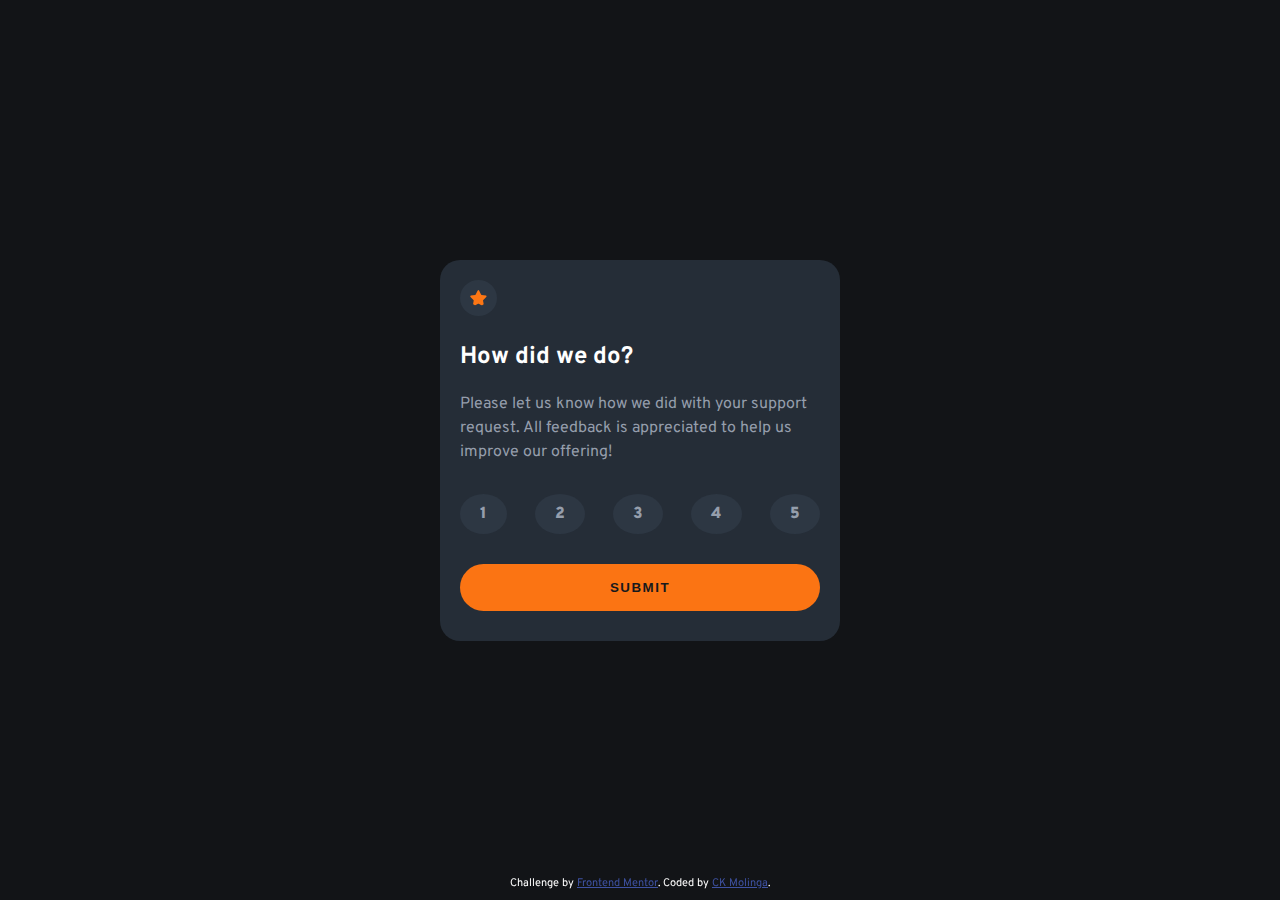
<file: interactive-rating-component-main/index.html>
<!doctype html>
<html lang="en">
  <head>
    <meta charset="UTF-8" />
    <meta name="viewport" content="width=device-width, initial-scale=1.0" />
    <!-- displays site properly based on user's device -->

    <link
      rel="icon"
      type="image/png"
      sizes="32x32"
      href="./images/favicon-32x32.png"
    />

    <title>Frontend Mentor | Interactive rating component</title>

    <!-- Feel free to remove these styles or customise in your own stylesheet 👍 -->
    <style>
      .attribution {
        position: fixed;
        bottom: 10px;
        font-size: 11px;
        text-align: center;
      }
      .attribution a {
        color: hsl(228, 45%, 44%);
      }
    </style>
    <link rel="preconnect" href="https://fonts.googleapis.com" />
    <link rel="preconnect" href="https://fonts.gstatic.com" crossorigin />
    <link
      href="https://fonts.googleapis.com/css2?family=Overpass:ital,wght@0,100..900;1,100..900&display=swap"
      rel="stylesheet"
    />
    <link rel="stylesheet" href="stylesheets/styles.css" />
    <script src="scripts/script.js" defer></script>
  </head>
  <body>
    <!-- Rating state start -->
    <div class="container rating-state-container">
      <img id="star-icon" src="./images/icon-star.svg" alt="Star-icon" />
      <h2>How did we do?</h2>
      <p class="feedback">
        Please let us know how we did with your support request. All feedback is
        appreciated to help us improve our offering!
      </p>
      <div class="ratings">
        <div class="rating">1</div>
        <div class="rating">2</div>
        <div class="rating">3</div>
        <div class="rating">4</div>
        <div class="rating">5</div>
      </div>
      <button type="submit">Submit</button>
    </div>
    <!-- Rating state end -->

    <!-- Thank you state start -->
    <div class="container thank-you-container">
      <img
        id="thank-you-illustration"
        src="images/illustration-thank-you.svg"
        alt="Thank you illustration"
      />
      <p id="selection">
        You selected <span id="selected-rating"></span> out of 5
      </p>
      <h2>Thank you!</h2>
      <p class="feedback thank-you">
        We appreciate you taking the time to give a rating. If you ever need
        more support, don’t hesitate to get in touch!
      </p>
    </div>
    <!-- Add rating here -->

    <!-- Thank you state end -->

    <div class="attribution">
      Challenge by
      <a href="https://www.frontendmentor.io?ref=challenge" target="_blank"
        >Frontend Mentor</a
      >. Coded by <a href="https://github.com/CKMolinga">CK Molinga</a>.
    </div>
  </body>
</html>
</file>
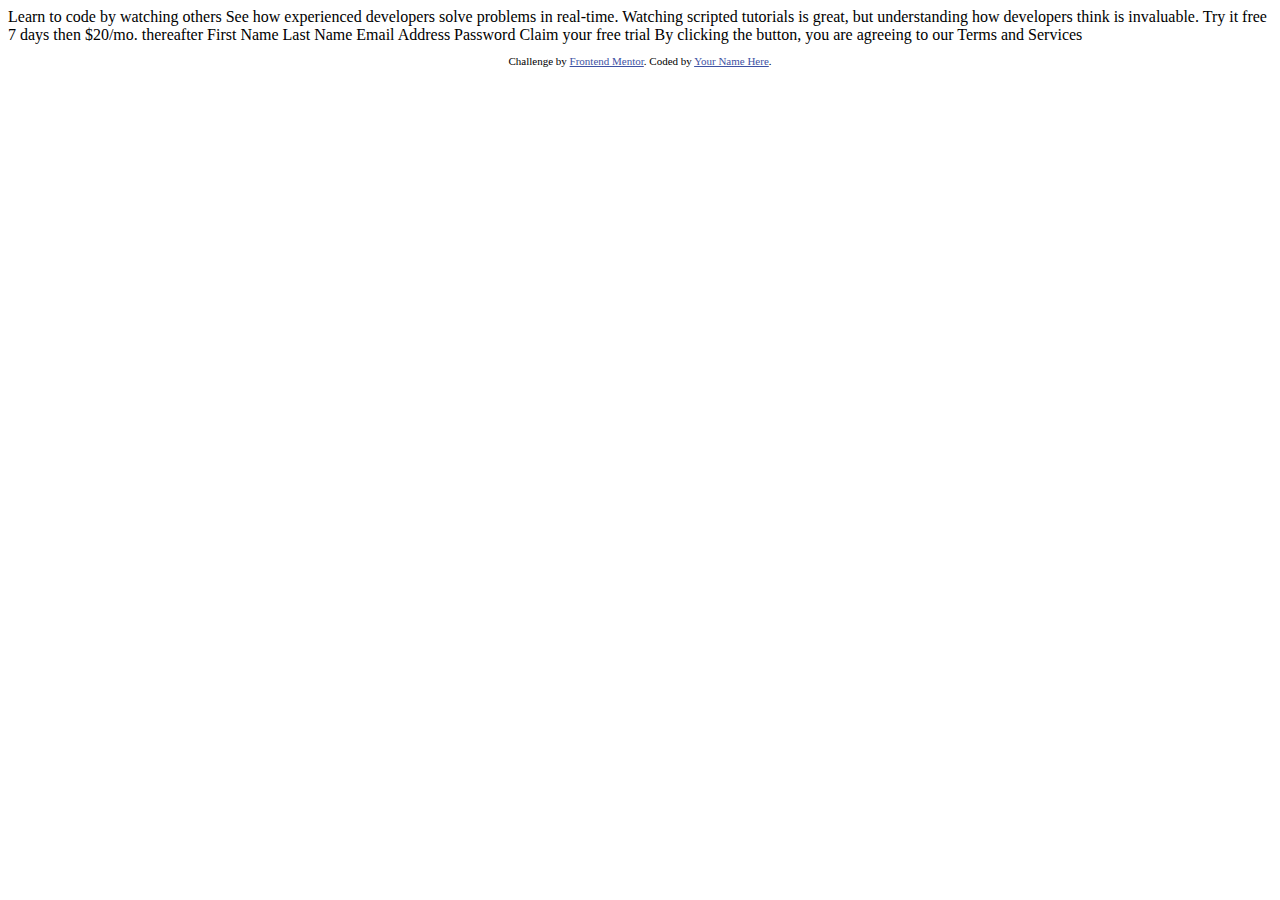
<file: intro-component-with-signup-form-master/index.html>
<!DOCTYPE html>
<html lang="en">
<head>
  <meta charset="UTF-8">
  <meta name="viewport" content="width=device-width, initial-scale=1.0"> <!-- displays site properly based on user's device -->

  <link rel="icon" type="image/png" sizes="32x32" href="./images/favicon-32x32.png">
  
  <title>Frontend Mentor | Intro component with sign up form</title>

  <!-- Feel free to remove these styles or customise in your own stylesheet 👍 -->
  <style>
    .attribution { font-size: 11px; text-align: center; }
    .attribution a { color: hsl(228, 45%, 44%); }
  </style>
</head>
<body>

  Learn to code by watching others

  See how experienced developers solve problems in real-time. Watching scripted tutorials is great, 
  but understanding how developers think is invaluable. 

  Try it free 7 days then $20/mo. thereafter

  First Name 
  Last Name 
  Email Address
  Password

  Claim your free trial 

  By clicking the button, you are agreeing to our Terms and Services
  
  <footer>
    <p class="attribution">
      Challenge by <a href="https://www.frontendmentor.io?ref=challenge" target="_blank">Frontend Mentor</a>. 
      Coded by <a href="#">Your Name Here</a>.
    </p>
  </footer>
</body>
</html>
</file>
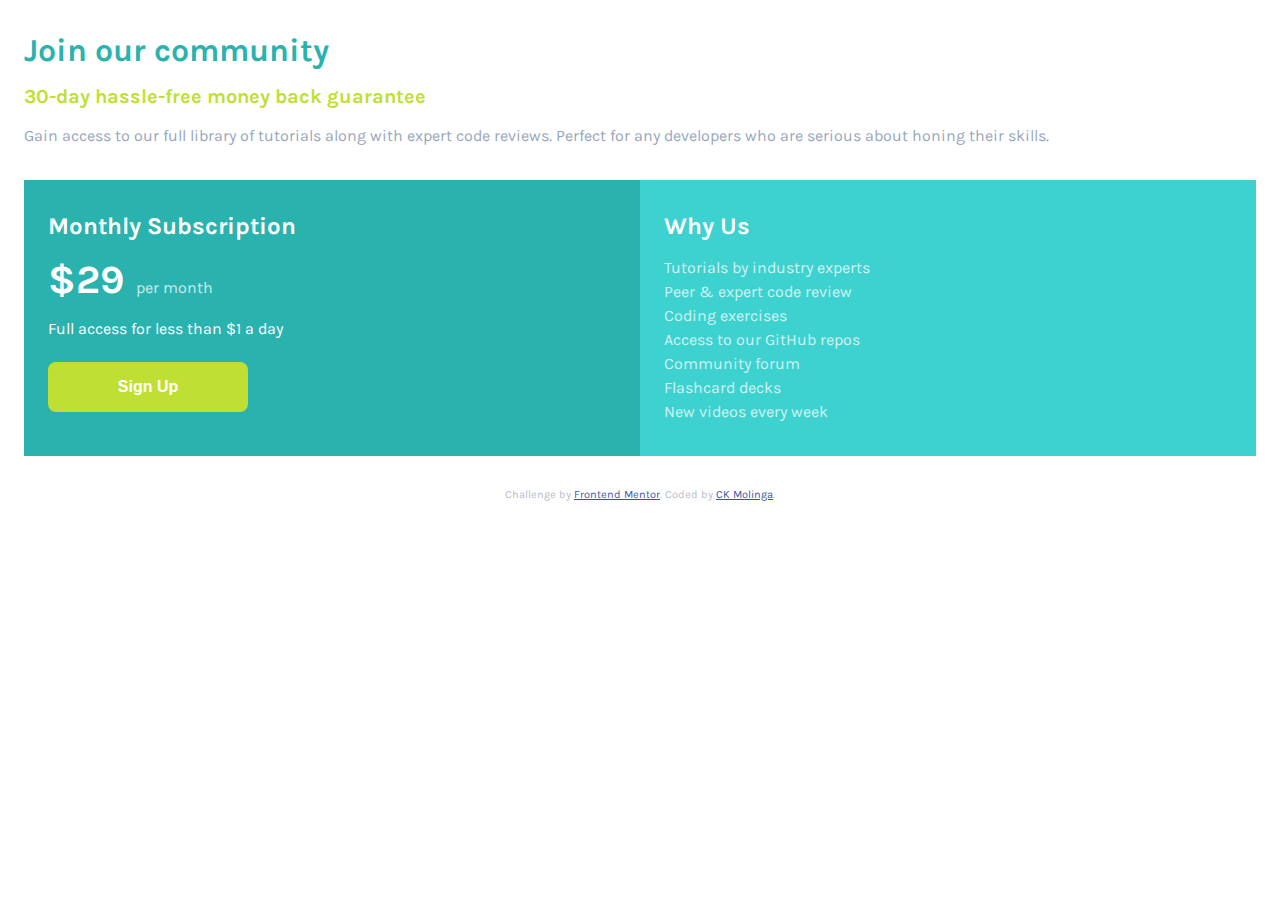
<file: price-component/index.html>
<!doctype html>
<html lang="en">
  <head>
    <meta charset="UTF-8" />
    <meta name="viewport" content="width=device-width, initial-scale=1.0" />
    <!-- displays site properly based on user's device -->

    <link rel="preconnect" href="https://fonts.googleapis.com" />
    <link rel="preconnect" href="https://fonts.gstatic.com" crossorigin />
    <link
      href="https://fonts.googleapis.com/css2?family=DM+Serif+Display:ital@1&family=Karla:ital,wght@0,200..800;1,200..800&family=Roboto:ital,wght@0,100..900;1,100..900&display=swap"
      rel="stylesheet"
    />
    <link
      rel="icon"
      type="image/png"
      sizes="32x32"
      href="./images/favicon-32x32.png"
    />
    <link rel="stylesheet" href="styles/styles.css" />

    <title>Frontend Mentor | Single Price Grid Component</title>

    <!-- Feel free to remove these styles or customise in your own stylesheet 👍 -->
    <style>
      .attribution {
        font-size: 11px;
        text-align: center;
      }
      .attribution a {
        color: hsl(228, 45%, 44%);
      }
    </style>
  </head>
  <body>
    <header>
      <h2>Join our community</h2>
      <p id="guarantee">30-day hassle-free money back guarantee</p>
      <p id="info">
        Gain access to our full library of tutorials along with expert code
        reviews. Perfect for any developers who are serious about honing their
        skills.
      </p>
    </header>
    <main class="flex-container">
      <section class="flex-items subscription">
        <h3>Monthly Subscription</h3>
        <p id="price">
          <span id="price">&dollar;29</span> <span id="opaque">per month</span>
        </p>
        <p>Full access for less than &dollar;1 a day</p>
        <button type="button">Sign Up</button>
      </section>

      <section class="flex-items why-us">
        <h3>Why Us</h3>
        <ul>
          <li>Tutorials by industry experts</li>
          <li>Peer &amp; expert code review</li>
          <li>Coding exercises</li>
          <li>Access to our GitHub repos</li>
          <li>Community forum</li>
          <li>Flashcard decks</li>
          <li>New videos every week</li>
        </ul>
      </section>
    </main>

    <footer>
      <p class="attribution">
        Challenge by
        <a href="https://www.frontendmentor.io?ref=challenge" target="_blank"
          >Frontend Mentor</a
        >. Coded by <a href="https://github.com/CKMolinga">CK Molinga</a>.
      </p>
    </footer>
  </body>
</html>
</file>
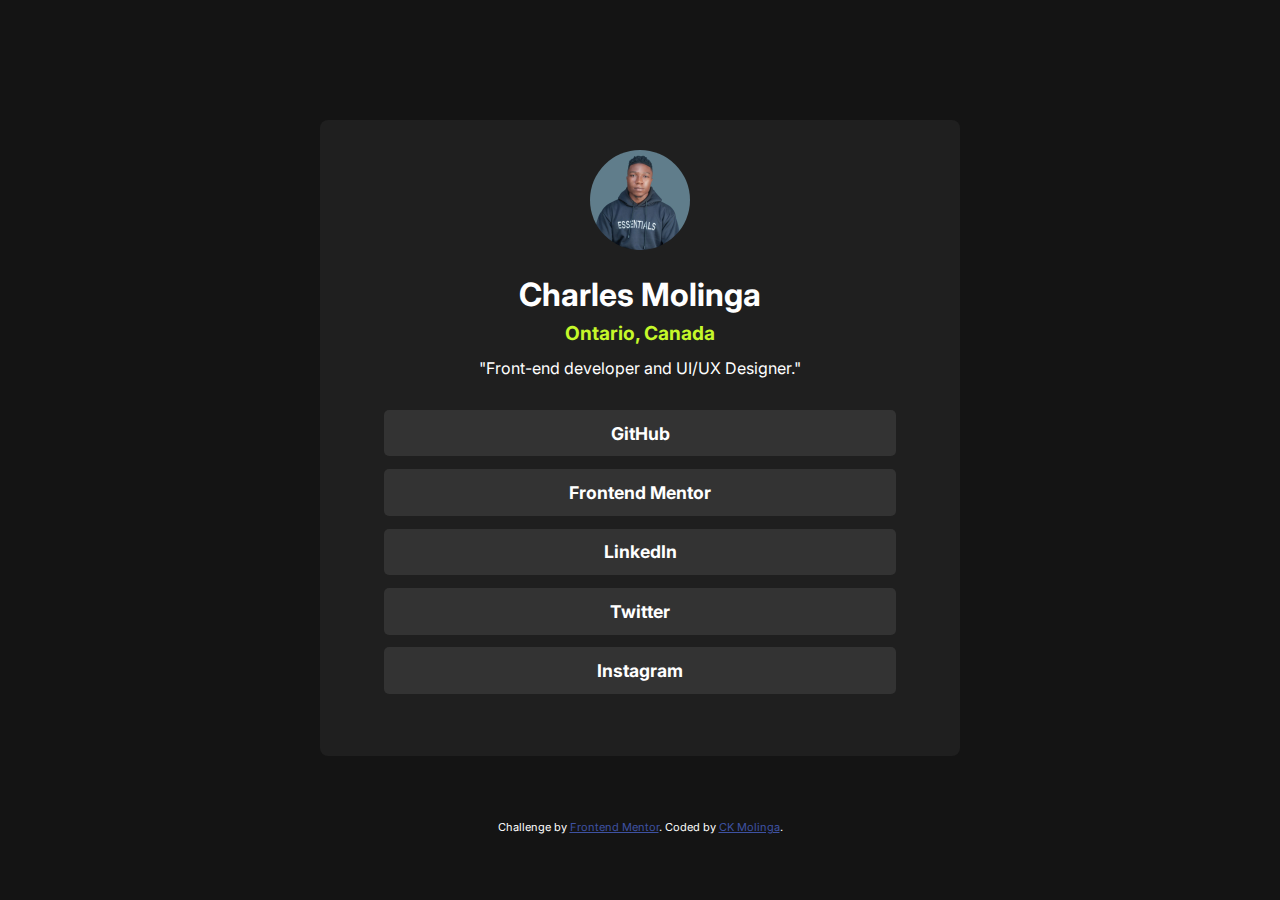
<file: social-links-profile-main/index.html>
<!DOCTYPE html>
<html lang="en">
  <head>
    <meta charset="UTF-8" />
    <meta name="viewport" content="width=device-width, initial-scale=1.0" />
    <!-- displays site properly based on user's device -->

    <link
      rel="icon"
      type="image/png"
      sizes="32x32"
      href="./assets/images/favicon-32x32.png"
    />
    <link rel="preconnect" href="https://fonts.googleapis.com" />
    <link rel="preconnect" href="https://fonts.gstatic.com" crossorigin />
    <link
      href="https://fonts.googleapis.com/css2?family=DM+Serif+Display:ital@1&family=Inter:ital,opsz,wght@0,14..32,100..900;1,14..32,100..900&family=Karla:ital,wght@0,200..800;1,200..800&family=Roboto:ital,wght@0,100..900;1,100..900&display=swap"
      rel="stylesheet"
    />
    <link rel="stylesheet" href="styles/styless.css" />

    <title>Frontend Mentor | Social links profile</title>

    <!-- Feel free to remove these styles or customise in your own stylesheet 👍 -->
    <style>
      .attribution {
        font-size: 11px;
        text-align: center;
        color: hsl(0, 0%, 100%);
        margin-bottom: 10px;
      }
      .attribution a {
        color: hsl(228, 45%, 44%);
      }
    </style>
  </head>
  <body>
    <main class="container">
      <section class="profile">
        <img src="assets/images/profile-pic.jpg" alt="profile picture" />
        <h1>Charles Molinga</h1>
        <h2>Ontario, Canada</h2>
      </section>
      <p class="about">"Front-end developer and UI/UX Designer."</p>
      <section class="links">
        <a href="https://github.com/CKMolinga">GitHub</a>
        <a href="https://www.frontendmentor.io/profile/CKMolinga"
          >Frontend Mentor</a
        >
        <a href="https://www.linkedin.com/in/ck-molinga/">LinkedIn</a>
        <a href="#">Twitter</a>
        <a href="#">Instagram</a>
      </section>
    </main>

    <div class="attribution">
      Challenge by
      <a href="https://www.frontendmentor.io?ref=challenge" target="_blank"
        >Frontend Mentor</a
      >. Coded by
      <a href="https://www.linkedin.com/in/ck-molinga/">CK Molinga</a>.
    </div>
  </body>
</html>
</file>
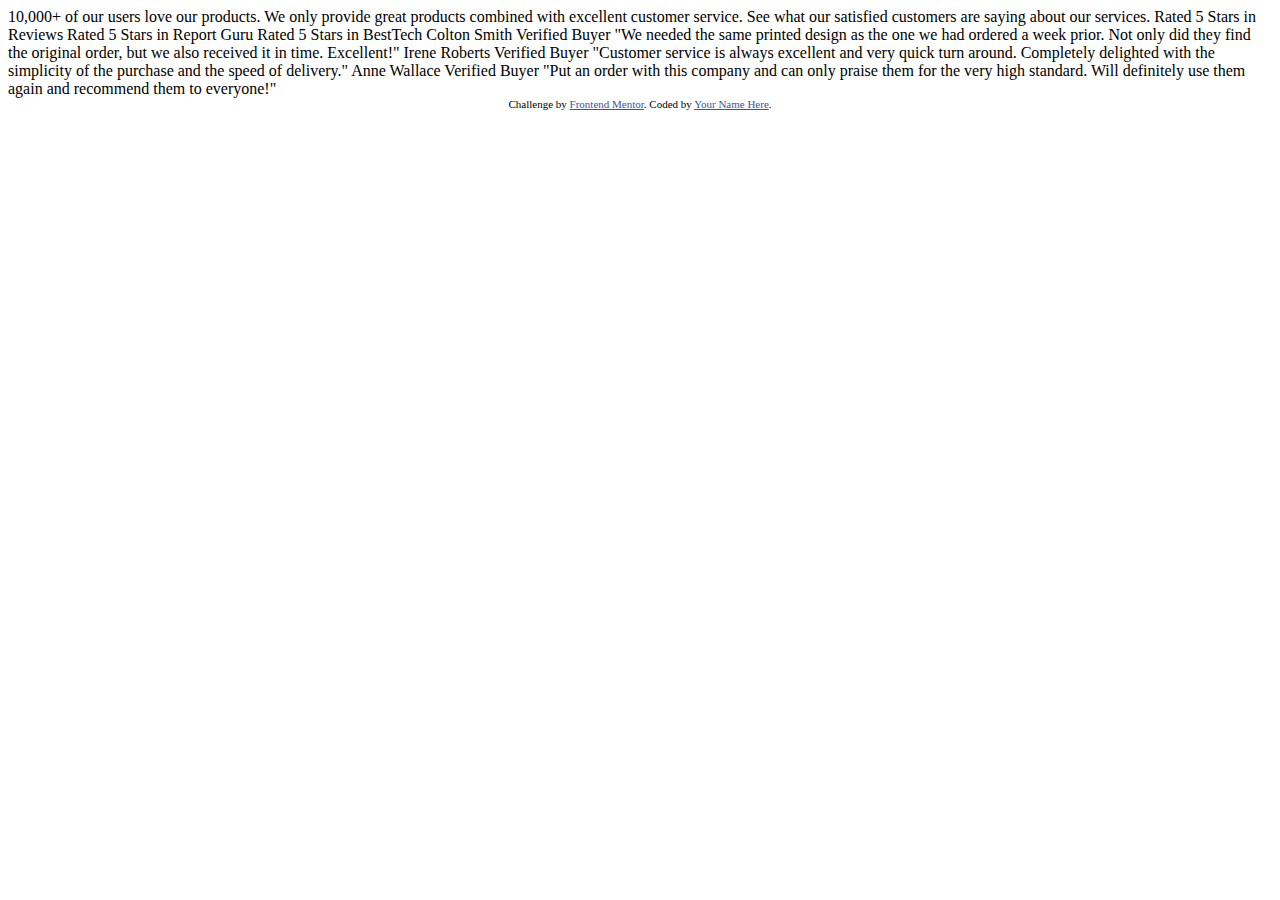
<file: social-proof-section-master/index.html>
<!DOCTYPE html>
<html lang="en">
  <head>
    <meta charset="UTF-8" />
    <meta name="viewport" content="width=device-width, initial-scale=1.0" />
    <!-- displays site properly based on user's device -->

    <link
      rel="icon"
      type="image/png"
      sizes="32x32"
      href="./images/favicon-32x32.png"
    />

    <title>Frontend Mentor | Social proof section</title>

    <!-- Feel free to remove these styles or customise in your own stylesheet 👍 -->
    <style>
      .attribution {
        font-size: 11px;
        text-align: center;
      }
      .attribution a {
        color: hsl(228, 45%, 44%);
      }
    </style>
  </head>
  <body>
    10,000+ of our users love our products.

    We only provide great products combined with excellent customer service.
    See what our satisfied customers are saying about our services.
    
    Rated 5 Stars in Reviews
    Rated 5 Stars in Report Guru
    Rated 5 Stars in BestTech
    
    Colton Smith 
    Verified Buyer
    "We needed the same printed design as the one we had ordered a week prior.
    Not only did they find the original order, but we also received it in time.
    Excellent!"
    
    Irene Roberts 
    Verified Buyer
    "Customer service is always excellent and very quick turn around. Completely
    delighted with the simplicity of the purchase and the speed of delivery."
    
    Anne Wallace 
    Verified Buyer
    "Put an order with this company and can only praise them for the very high
    standard. Will definitely use them again and recommend them to everyone!"

    <div class="attribution">
      Challenge by
      <a href="https://www.frontendmentor.io?ref=challenge" target="_blank"
        >Frontend Mentor</a
      >. Coded by <a href="#">Your Name Here</a>.
    </div>
  </body>
</html>
</file>
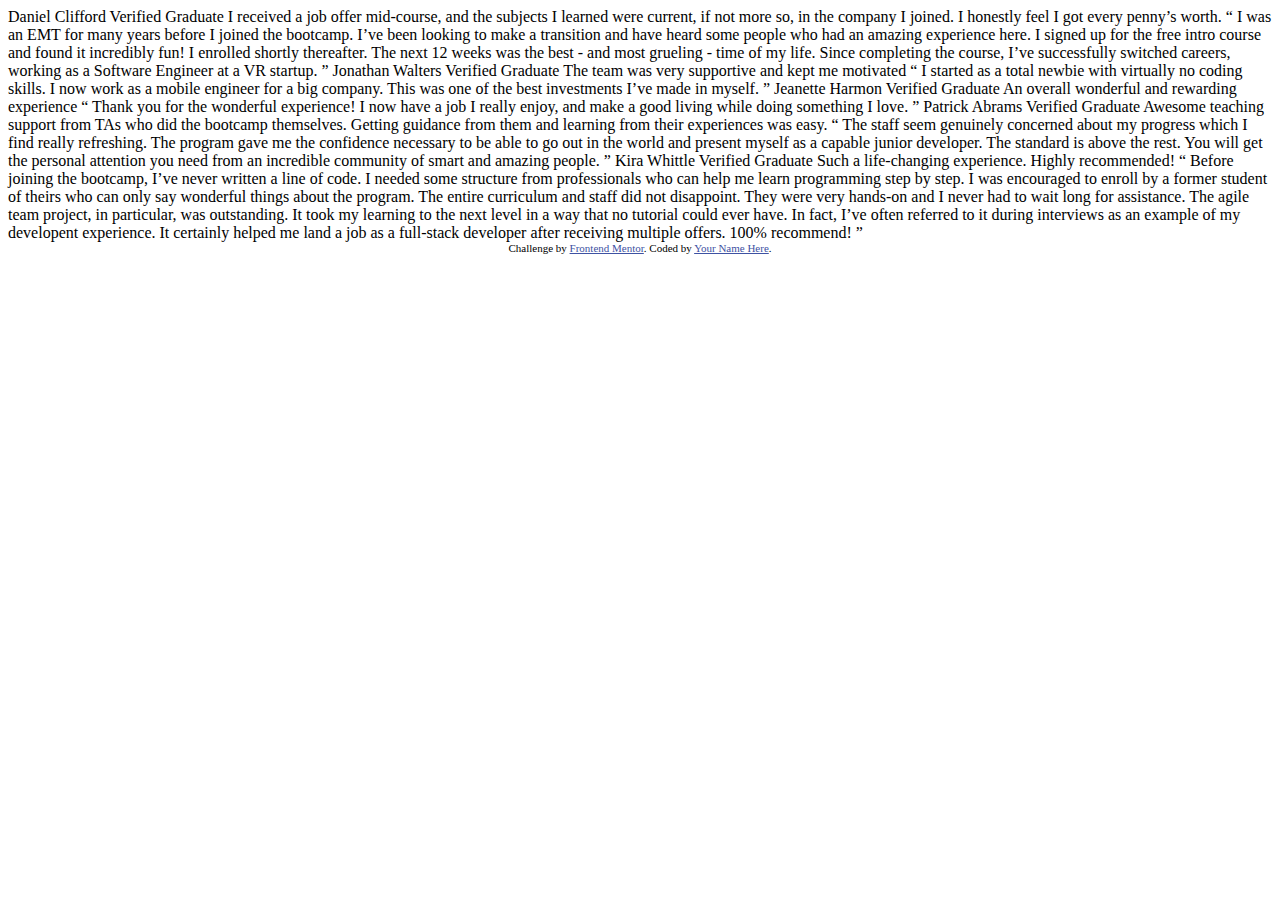
<file: testimonials-grid-section-main/index.html>
<!DOCTYPE html>
<html lang="en">
<head>
  <meta charset="UTF-8">
  <meta name="viewport" content="width=device-width, initial-scale=1.0"> <!-- displays site properly based on user's device -->

  <link rel="icon" type="image/png" sizes="32x32" href="./images/favicon-32x32.png">
  
  <title>Frontend Mentor | [Challenge Name Here]</title>

  <!-- Feel free to remove these styles or customise in your own stylesheet 👍 -->
  <style>
    .attribution { font-size: 11px; text-align: center; }
    .attribution a { color: hsl(228, 45%, 44%); }
  </style>
</head>
<body>
  Daniel Clifford
  Verified Graduate

  I received a job offer mid-course, and the subjects I learned were current, if not more so, 
  in the company I joined. I honestly feel I got every penny’s worth.

  “ I was an EMT for many years before I joined the bootcamp. I’ve been looking to make a 
  transition and have heard some people who had an amazing experience here. I signed up 
  for the free intro course and found it incredibly fun! I enrolled shortly thereafter. 
  The next 12 weeks was the best - and most grueling - time of my life. Since completing 
  the course, I’ve successfully switched careers, working as a Software Engineer at a VR startup. ”

  Jonathan Walters
  Verified Graduate

  The team was very supportive and kept me motivated

  “ I started as a total newbie with virtually no coding skills. I now work as a mobile engineer 
  for a big company. This was one of the best investments I’ve made in myself. ”

  Jeanette Harmon
  Verified Graduate

  An overall wonderful and rewarding experience

  “ Thank you for the wonderful experience! I now have a job I really enjoy, and make a good living 
  while doing something I love. ”

  Patrick Abrams
  Verified Graduate

  Awesome teaching support from TAs who did the bootcamp themselves. Getting guidance from them and 
  learning from their experiences was easy.

  “ The staff seem genuinely concerned about my progress which I find really refreshing. The program 
  gave me the confidence necessary to be able to go out in the world and present myself as a capable 
  junior developer. The standard is above the rest. You will get the personal attention you need from 
  an incredible community of smart and amazing people. ”

  Kira Whittle
  Verified Graduate

  Such a life-changing experience. Highly recommended!

  “ Before joining the bootcamp, I’ve never written a line of code. I needed some structure from 
  professionals who can help me learn programming step by step. I was encouraged to enroll by a former 
  student of theirs who can only say wonderful things about the program. The entire curriculum and staff 
  did not disappoint. They were very hands-on and I never had to wait long for assistance. The agile team 
  project, in particular, was outstanding. It took my learning to the next level in a way that no tutorial 
  could ever have. In fact, I’ve often referred to it during interviews as an example of my developent 
  experience. It certainly helped me land a job as a full-stack developer after receiving multiple offers. 
  100% recommend! ”
  
  <div class="attribution">
    Challenge by <a href="https://www.frontendmentor.io?ref=challenge" target="_blank">Frontend Mentor</a>. 
    Coded by <a href="#">Your Name Here</a>.
  </div>
</body>
</html>
</file>
<file: interactive-rating-component-main/stylesheets/styles.css>
/* CSS Reset */
* {
  margin: 0;
  padding: 0;
  box-sizing: border-box;
}

/* Hide Thank you Container  */
.thank-you-container {
  display: none;
}

/* Global Styles */
body {
  font-family: 'Overpass', sans-serif;
  font-style: normal;
  background-color: hsl(216, 12%, 8%);
  color: hsl(0, 100%, 100%);
  min-height: 100vh;
  display: flex;
  flex-direction: column;
  justify-content: center;
  align-items: center;
}

.container {
  background-color: hsl(213, 19%, 18%);
  padding: 20px;
  max-width: 400px;
  border-radius: 20px;
}

/* Styles for Rating Container start here */

img#star-icon {
  background-color: hsl(213, 19%, 22%);
  padding: 10px;
  border-radius: 50%;
  -webkit-border-radius: 50%;
  -moz-border-radius: 50%;
  -ms-border-radius: 50%;
  -o-border-radius: 50%;
}

h2 {
  padding: 20px 0;
}

p.feedback,
.rating {
  color: hsl(217, 12%, 63%);
}

p.feedback {
  line-height: 1.5;
}

.ratings {
  padding: 30px 0;
  display: flex;
  justify-content: space-between;
}

.rating {
  background-color: hsl(213, 19%, 22%);
  padding: 10px 20px;
  border-radius: 50%;
  -webkit-border-radius: 50%;
  -moz-border-radius: 50%;
  -ms-border-radius: 50%;
  -o-border-radius: 50%;
  font-weight: 900;
  cursor: pointer;
}

.rating:hover {
  background-color: hsl(0, 100%, 100%);
  color: hsl(216, 12%, 10%);
}
.active,
.active:hover {
  background-color: hsl(25, 97%, 53%);
  color: hsl(216, 12%, 10%);
}

button {
  background-color: hsl(25, 97%, 53%);
  color: hsl(216, 12%, 10%);
  border: none;
  width: 100%;
  padding: 1rem 2.5rem;
  margin-bottom: 10px;
  text-transform: uppercase;
  font-weight: 600;
  letter-spacing: 1.5px;
  border-radius: 5rem;
  -webkit-border-radius: 5rem;
  -moz-border-radius: 5rem;
  -ms-border-radius: 5rem;
  -o-border-radius: 5rem;
  cursor: pointer;
}

button:hover {
  background-color: hsl(0, 100%, 100%);
}

/* Styles for Thank you Container start here */

.thank-you-container {
  text-align: center;
  padding: 30px 20px;
}

#thank-you-illustration {
  margin-bottom: 15px;
}

p#selection {
  background-color: hsl(213, 19%, 22%);
  color: hsl(25, 97%, 53%);
  font-weight: 500;
  padding: 10px 20px;
  width: fit-content;
  margin: 0 auto;
  border-radius: 5rem;
  -webkit-border-radius: 5rem;
  -moz-border-radius: 5rem;
  -ms-border-radius: 5rem;
  -o-border-radius: 5rem;
}

p.thank-you {
  font-weight: 500;
}
</file>
<file: price-component/styles/styles.css>
/* CSS reset */
* {
  margin: 0;
  padding: 0;
  box-sizing: border-box;
}

body {
  font-size: 16px;
  font-family: 'Karla', sans-serif;
  font-optical-sizing: auto;
  font-weight: 400;
  font-style: normal;
}

header {
  background-color: #fff;
  padding: 2rem 1.5rem;
}

h2 {
  font-weight: 700;
  font-size: 2rem;
  color: hsl(179, 62%, 43%);
  margin-bottom: 1rem;
}

p#guarantee {
  color: hsl(71, 73%, 54%);
  font-weight: 700;
  font-size: 1.25rem;
  margin-bottom: 1rem;
}

p#info {
  color: hsl(218, 22%, 67%);
  font-weight: 400;
  font-size: 1rem;
  line-height: 1.5;
}

footer {
  text-align: center;
  padding: 2rem 1.5rem;
  font-size: 0.875rem;
  color: hsl(220, 14%, 75%);
}

.flex-container {
  display: flex;
  flex-flow: column wrap;
}

.flex-items {
  color: #fff;
  padding: 2rem 1.5rem;
}

h3 {
  font-weight: 700;
  font-size: 1.5rem;
  margin-bottom: 1rem;
}

.subscription {
  background-color: hsl(179, 62%, 43%);
}

p#price {
  margin-bottom: 1rem;
}

span#price {
  font-size: 2.5rem;
  font-weight: 700;
}

span#opaque {
  opacity: 0.75;
  font-weight: 400;
  margin-left: 0.5rem;
}

button {
  background-color: hsl(71, 73%, 54%);
  color: #fff;
  border: none;
  border-radius: 8px;
  padding: 1rem;
  font-size: 1rem;
  font-weight: 700;
  cursor: pointer;
  margin-top: 1.5rem;
  width: 100%;
}

button:hover {
  background-color: hsl(71, 73%, 64%);
}

.why-us {
  background-color: hsl(179, 62%, 53%);
}

ul {
  list-style: none;
}

ul li {
  line-height: 1.5;
  opacity: 0.75;
}

/* Media Query For Desktop */
@media (min-width: 768px) {
  .flex-container {
    flex-flow: row nowrap;
    padding: 0 1.5rem;
  }

  .flex-items {
    flex: 50%;
  }

  button {
    width: auto;
    min-width: 200px;
  }
}
</file>
<file: social-links-profile-main/styles/styless.css>
/* CSS RESET */

* {
  margin: 0;
  padding: 0;
  box-sizing: border-box;
}

/* GLOBAL STYLES */

body {
  background-color: #141414;
  font-family: 'Inter', sans-serif;
  font-optical-sizing: auto;
  font-weight: 400;
  font-style: normal;
  display: flex;
  flex-flow: column;
  justify-content: center;
  align-items: center;
  min-height: 100vh;
}

.container {
  background-color: #1f1f1f;
  height: auto;
  margin: 5%;
  padding-bottom: 30px;
  border-radius: 8px;
  -webkit-border-radius: 8px;
  -moz-border-radius: 8px;
  -ms-border-radius: 8px;
  -o-border-radius: 8px;
  color: hsl(0, 0%, 100%);
}

section.profile {
  text-align: center;
  padding: 30px 20px 10px 20px;
  line-height: 1.5;
}

.profile img {
  height: 100px;
  width: 100px;
  margin-bottom: 15px;
  border-radius: 50%;
  -webkit-border-radius: 50%;
  -moz-border-radius: 50%;
  -ms-border-radius: 50%;
  -o-border-radius: 50%;
}

p.about {
  padding: 0 20px;
}

h2 {
  font-size: 1rem;
  color: hsl(75, 94%, 57%);
}

p {
  text-align: center;
}

section.links {
  text-align: center;
  margin: 5% 0;
}

.links a {
  display: block;
  text-decoration: none;
  background-color: hsl(0, 0%, 20%);
  max-width: 80%;
  margin: 0 auto;
  margin-bottom: 0.8rem;
  border-radius: 5px;
  padding: 0.8rem;
  color: hsl(0, 0%, 100%);
  font-weight: 700;
}

.links a:hover {
  background-color: hsl(75, 94%, 57%);
  color: hsl(0, 0%, 8%);
  transition: all 0.2s ease-in-out;
  -webkit-transition: all 0.2s ease-in-out;
  -moz-transition: all 0.2s ease-in-out;
  -ms-transition: all 0.2s ease-in-out;
  -o-transition: all 0.2s ease-in-out;
}

/* Desktop Styles */
@media (min-width: 768px) {
  .container {
    width: 50%;
    margin: 5% auto;
  }

  h1 {
    font-size: 2rem;
  }

  h2 {
    font-size: 1.2rem;
  }

  .links a {
    font-size: 1.1rem;
  }
}
</file>
